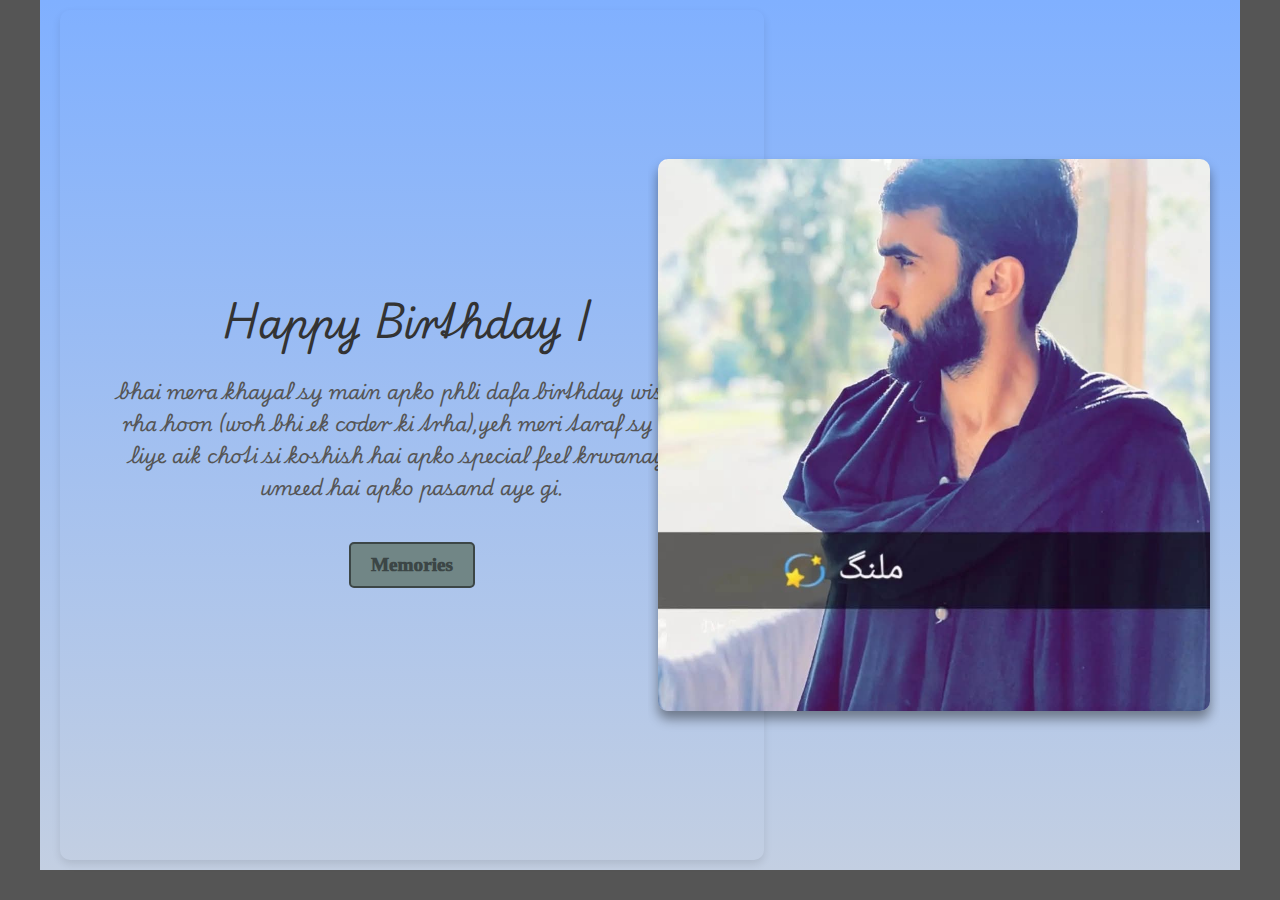
<file: index.html>
<!doctype html>
<html lang="en">
  <head>
    <meta charset="UTF-8" />
    <meta name="viewport" content="width=device-width, initial-scale=1.0" />
    <title>Hassan Birthday | Special</title>
    <link rel="stylesheet" href="style.css" />
    <link rel="preconnect" href="https://fonts.googleapis.com" />
    <link rel="preconnect" href="https://fonts.gstatic.com" crossorigin />
    <link
      href="https://fonts.googleapis.com/css2?family=Playwrite+DE+SAS:wght@100..400&display=swap"
      rel="stylesheet"
    />
  </head>
  <body>
    <div class="container">
      <div class="wish">
        <h1 class="type font">
          Happy Birthday | <span class="type typewriter">Hassan Ali...</span>
        </h1>
        <p class="slide-down-text font">
          bhai mera khayal sy main apko phli dafa birthday wish kr rha hoon (woh
          bhi ek coder ki trha),yeh meri taraf sy ap k liye aik choti si koshish
          hai apko special feel krwanay ki, umeed hai apko pasand aye gi.
        </p>
        <div class="buttons">
          <span class="button"><a href="memories.html"> Memories</a></span>
        </div>
      </div>
      <div class="image">
        <img src="pics/hassan-03.jpg" alt="Hassan ali Image" />
      </div>
    </div>
  </body>
</html>
</file>
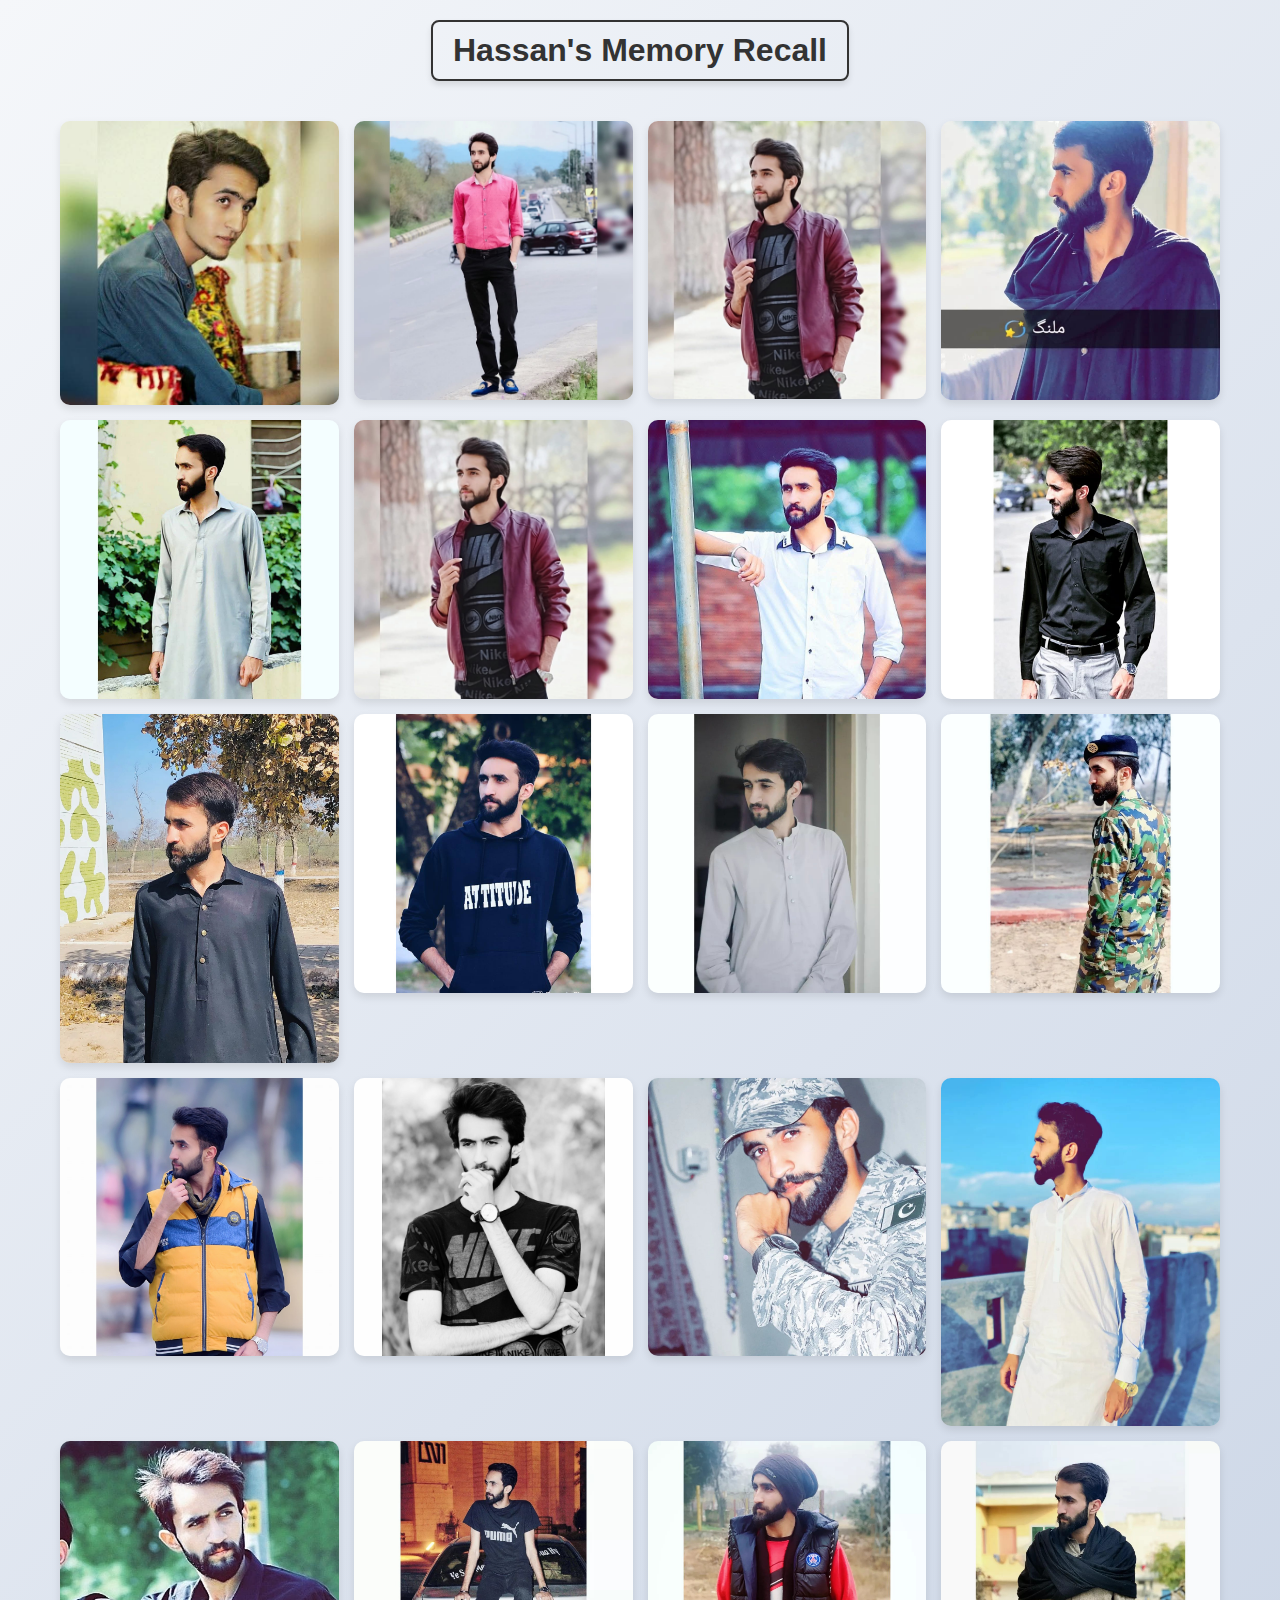
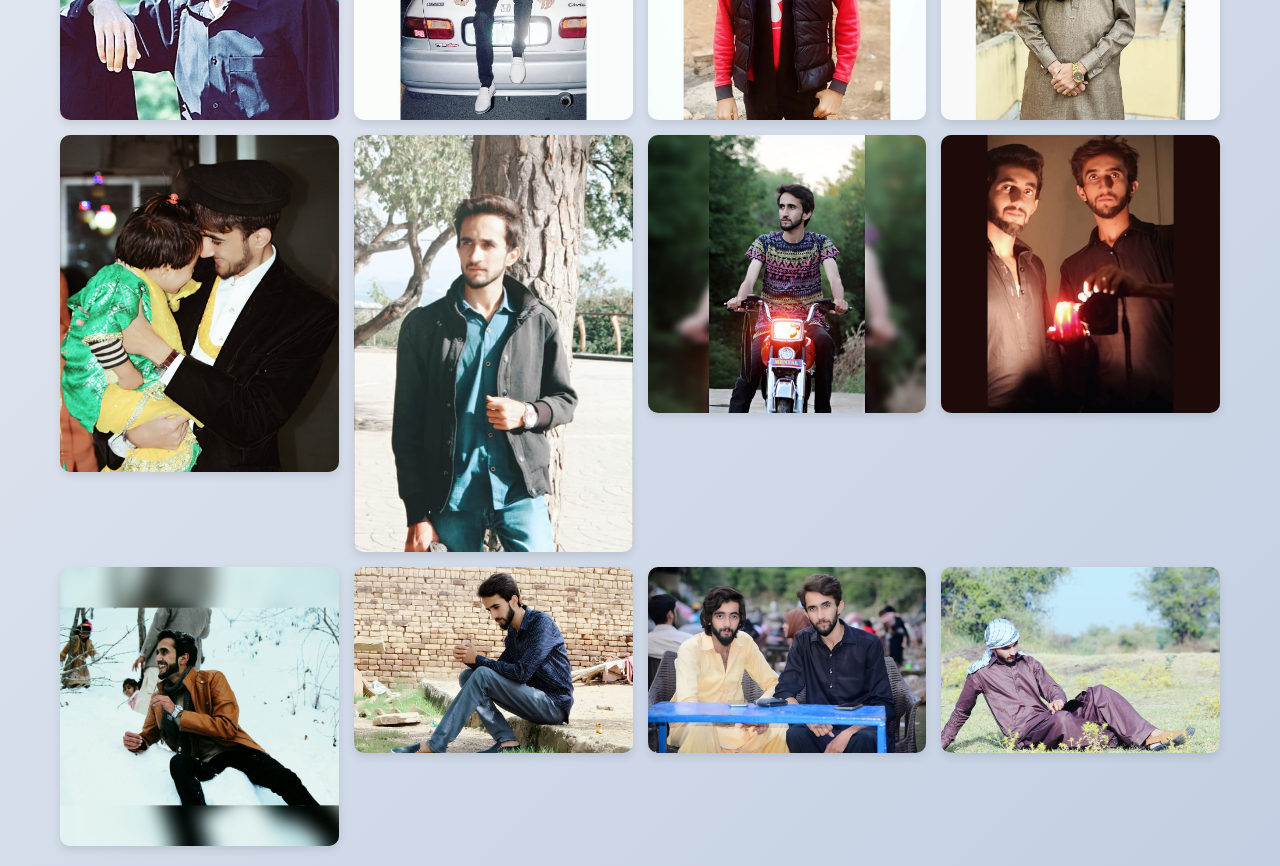
<file: memories.html>
<!DOCTYPE html>
<html lang="en">
<head>
    <meta charset="UTF-8">
    <meta name="viewport" content="width=device-width, initial-scale=1.0">
    <title>Hassan Memories</title>
    <link rel="stylesheet" href="memory.css">
</head>
<body>
    <h1>Hassan's Memory Recall</h1>
    <div class="container">

    <img src="pics/hassan-02.jpg" alt="hassan memories" >
    <img src="pics/hassan-01.jpg" alt="hassan memories" >
    <img src="pics/hassan-05.jpg" alt="hassan memories" >
    <img src="pics/hassan-03.jpg" alt="hassan memories" >
    <img src="pics/hassan-04.jpg" alt="hassan memories" >
    <img src="pics/hassan-05.jpg" alt="hassan memories" >
    <img src="pics/hassan-07.jpg" alt="hassan memories" >
    <img src="pics/hassan-08.jpg" alt="hassan memories" >
    <img src="pics/hassan-10.jpg" alt="hassan memories" >
    <img src="pics/hassan-11.jpg" alt="hassan memories" >
    <img src="pics/hassan-12.jpg" alt="hassan memories" >
    <img src="pics/hassan-13.jpg" alt="hassan memories" >
    <img src="pics/hassan-15.jpg" alt="hassan memories" >
    <img src="pics/hassan-16.jpg" alt="hassan memories" >
    <img src="pics/hassan-17.jpg" alt="hassan memories" >
    <img src="pics/hassan-18.jpg" alt="hassan memories" >
    <img src="pics/hassan-19.jpg" alt="hassan memories" >
    <img src="pics/hassan-20.jpg" alt="hassan memories" >
    <img src="pics/hassan-09.jpg" alt="hassan memories" >
    <img src="pics/hassan-21.jpg" alt="hassan memories" >
    <img src="pics/hassan-28.jpg" alt="hassan memories" >
    <img src="pics/hassan-22.jpg" alt="hassan memories" >
    <img src="pics/hassan-23.jpg" alt="hassan memories" >
    <img src="pics/hassan-24.jpg" alt="hassan memories" >
    <img src="pics/hassan-27.jpg" alt="hassan memories" >
    <img src="pics/hassan-25.jpg" alt="hassan memories" >
    <img src="pics/hassan-26.jpg" alt="hassan memories" >
    <img src="pics/hassan-14.jpg" alt="hassan memories" >
   </div> 
</body>
</html>
</file>
<file: style.css>
* {
  margin: 0;
  padding: 0;
  box-sizing: border-box;
  --color: #ff6f91;
  --bg-color: #555555;
  --gradient-color-01: #80b0ff;
  /* --gradient-color-02:#fad0c4; */
  --gradient-color-02: #c3cfe2;
  --button-color: #3c4646;
  --button-bg: #718686;
  --button-color-hover: #fff;
  --button-bg-hover: #242021;
}
body {
  /* height: 100vh; */
  background: var(--bg-color);
}

.font {
  font-family: "Playwrite DE SAS", cursive;
  font-optical-sizing: auto;
  font-style: normal;
}
.container {
  display: grid;
  grid-template-columns: repeat(auto-fit, minmax(200px, 1fr));
  gap: 15px;
  max-width: 1200px;
  padding: 10px 20px;
  /* max-width: 100vw; */
  /* height: 100vh; */
  margin: 0 auto;
  transition: transform 0.3s ease;
  background: linear-gradient(
    to bottom,
    var(--gradient-color-01),
    var(--gradient-color-02)
  );
  /* background-image: url('pics/hassan-03.jpg');
    background-size: auto 100%;
    background-position: top;
    background-repeat: no-repeat; */
}
.container .wish {
  width: 55vw;
  display: flex;
  flex-direction: column;
  justify-content: center;
  align-items: center;
  text-align: center;
  padding: 5px 10px;
  margin: 0 auto;
  border-radius: 10px;
  box-shadow: 0 4px 8px rgba(0, 0, 0, 0.1);
  transition: transform 0.3s ease;
}

/* heading styles */
.container .wish h1 {
  font-size: 2.5rem;
  color: #333;
  margin-bottom: 20px;
}
.type {
  font-weight: bold;
  color: var(--color);
}
.container .wish .type .typewriter {
  display: inline-block;
  /* border-right: 0.15em solid #333; */
  margin-bottom: -12px;
  /* Hide the text initially */
  width: 0;
  overflow: hidden;
  /* Prevent text from wrapping */
  white-space: nowrap;
  /* Use a monospaced font for consistent character width */
  /* Apply the typing and pulsing animations */
  /* 'Hassan Ali...' has 13 characters, including spaces and dots. */
  animation:
    typing 2.6s steps(13, end) forwards,
    pulse 1.2s infinite;

  /* Make the pulsing animation start after the typing is finished */
  animation-delay: 0s, 2.6s;
}
/* Typing keyframes */
@keyframes typing {
  from {
    width: 0;
  }
  to {
    width: 100%;
  }
}

/* Ellipsis pulsing keyframes */
@keyframes pulse {
  0%,
  100% {
    opacity: 1;
  }
  50% {
    opacity: 0;
  }
}

/* paragraph styles */
.container .wish .slide-down-text {
  font-size: 1.2rem;
  color: #555;
  margin-bottom: 20px;
  max-width: 600px;
  animation: slide-down 1s ease-out;
}
@keyframes slide-down {
  from {
    transform: translateY(-20px);
    opacity: 0;
  }
  to {
    transform: translateY(0);
    opacity: 1;
  }
}

/*button styles*/
.container .wish .buttons {
  margin-top: 20px;
  display: flex;
  gap: 15px;
}
a {
  text-decoration: none;
  color: inherit;
}
.container .wish .buttons .button {
  font-size: 1.2rem;
  font-weight: 1000;
  font-display: block;
  background-color: var(--button-bg);
  color: var(--button-color);
  padding: 10px 20px;
  border: 2px solid var(--button-color);
  border-radius: 5px;
  cursor: pointer;
  text-decoration: none;
  transition: background-color 0.6s ease;
}
.container .wish .buttons .button:hover {
  color: var(--button-color-hover);
  background-color: var(--button-bg-hover);
}

/* image styles */

.container .image {
  display: flex;
  justify-content: center;
  align-items: center;
  /* width: 50vh; */
  height: 90vh;
  object-fit: cover;
  overflow: hidden;
  position: relative;
  margin: 20px auto;
  padding: 10px;
}
.container .image img {
  width: 100%;
  height: auto;
  object-fit: cover;
  border-radius: 10px;
  box-shadow: 0 8px 12px rgba(0, 0, 0, 0.4);
  transition: transform 0.3s ease;
}

@media (max-width: 786px) {
  .container {
    display: flex;
    flex-direction: column-reverse;
  }
}
</file>
<file: memory.css>
*{
    margin: 0;
    padding: 0;
    box-sizing: border-box;
    --color:#333;
    --gradient-color-01:#f5f7fa;
    --gradient-color-02:#c3cfe2;
}
body {
    display: flex;
    justify-content: center;
    align-items: center;
    flex-direction: column;
    min-height: 100vh;
    background: linear-gradient(135deg,var(--gradient-color-01) , var(--gradient-color-02));
}
h1 {
    margin: 20px 0;
    font-family: 'Arial', sans-serif;
    color: var(--color);
    border: 2px solid var(--color);
    padding: 10px 20px;
    border-radius: 8px;
    box-shadow: 0 4px 6px rgba(0, 0, 0, 0.1);
}
h1:hover {
    color: #007BFF;
    border-color: #007BFF;
    box-shadow: 0 6px 12px rgba(0, 123, 255, 0.2);
}
.container {
    display: grid;
    grid-template-columns: repeat(auto-fit, minmax(200px, 1fr));
    gap: 15px;
    padding: 20px;
    max-width: 1200px;
    width: 100%;
}
.container img {
    width: 100%;
    height: auto;
    border-radius: 10px;
    box-shadow: 0 4px 8px rgba(0, 0, 0, 0.1);
    transition: transform 0.3s ease, box-shadow 0.3s ease;
}
.container img:hover {
    transform: scale(1.05);
    box-shadow: 0 8px 16px rgba(0, 0, 0, 0.2);
}

 /* Responsive Design */
@media (max-width: 600px) {
    .container {
        grid-template-columns: 1fr;
    }
}
@media (min-width: 601px) and (max-width: 900px) {
    .container {
        grid-template-columns: repeat(2, 1fr);
    }
}
@media (min-width: 901px) and (max-width: 1200px) {
    .container {
        grid-template-columns: repeat(3, 1fr);
    }
}
@media (min-width: 1201px) {
    .container {
        grid-template-columns: repeat(4, 1fr);
    }
}
</file>
